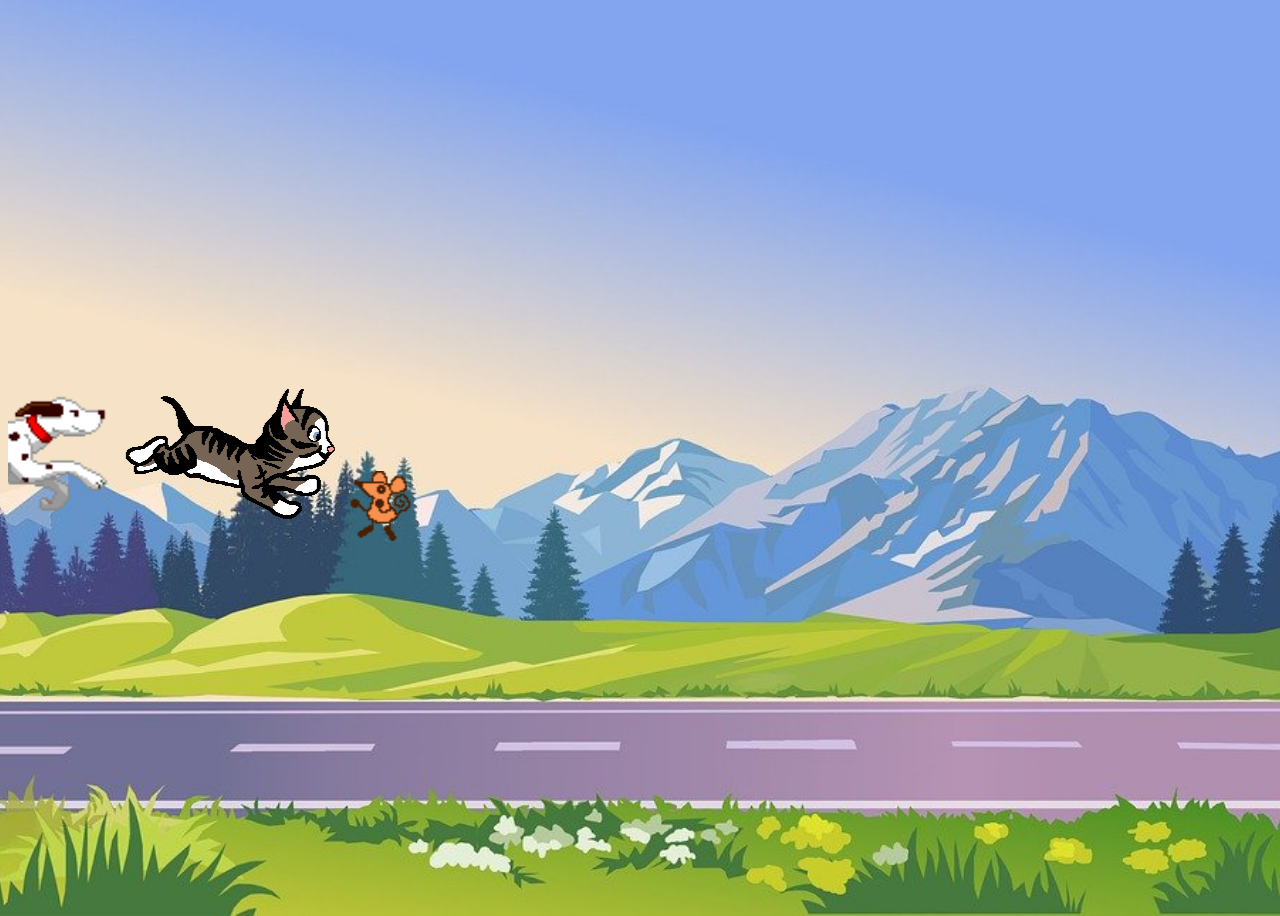
<file: MERN/Marquee/index.html>
<!DOCTYPE html>
<html lang="en">
<head>
    <meta charset="UTF-8">
    <title>Marquee</title>
    <link rel="stylesheet" href="style.css">
</head>
<body>
    <div class="marquee">
        <div class="marquee__slider">
            <marquee behavior="scroll" direction="right" scrollamount="25px">
                <img class="dog" src="dog.gif" alt="">
                <img class="cat" src="cat.gif" alt="" srcset="">
                <img class="mouse" src="mouse.gif" alt="">
            </marquee>
        </div>
    </div>
</body>
</html>
</file>
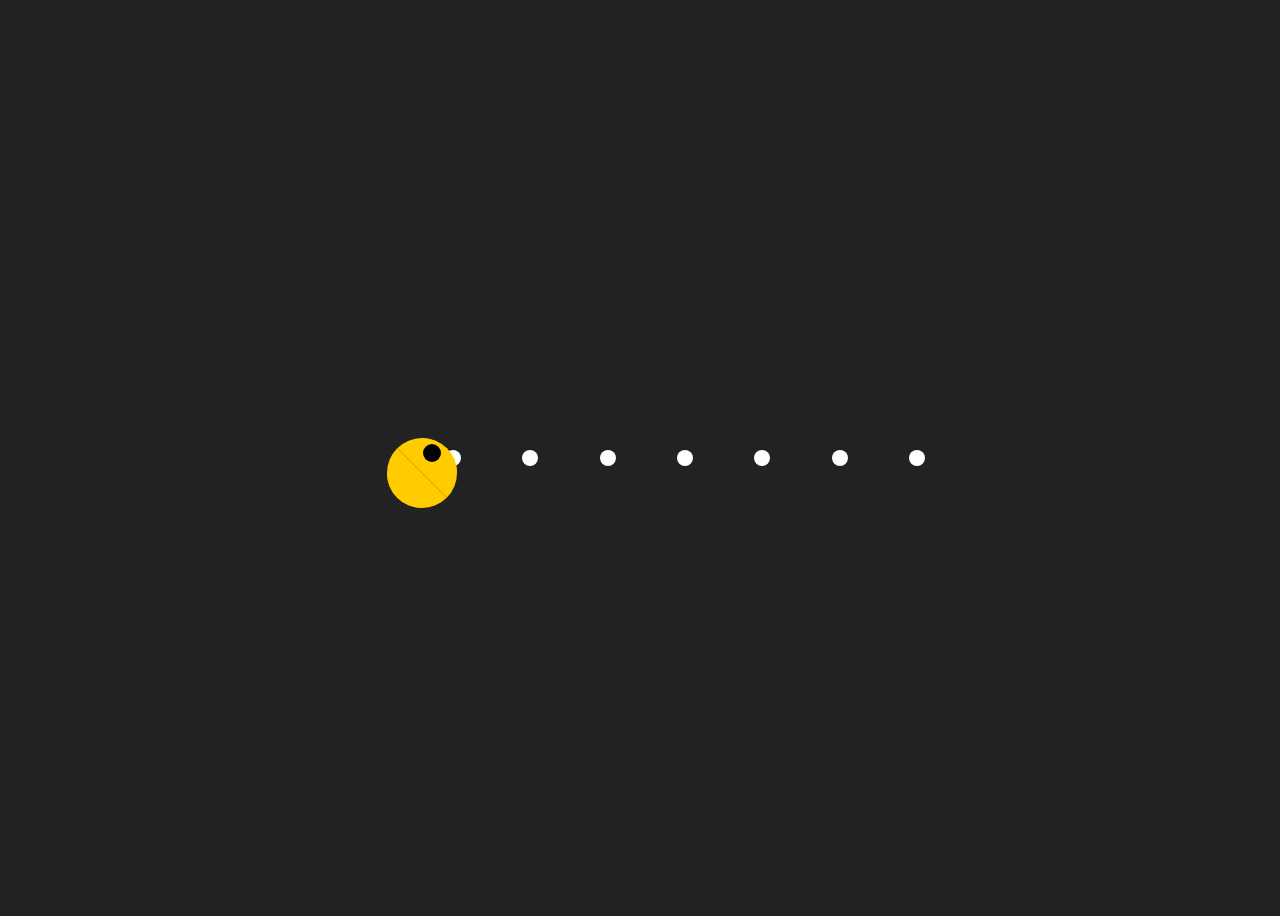
<file: MERN/PAC_MAN/index.html>
<!DOCTYPE html>
<html lang="en">
<head>
    <meta charset="UTF-8">
    <title>Title</title>
    <link rel="stylesheet" href="style.css">
</head>
<body>
<main class="container">
    <div class="face-man">
        <div class="eye"></div>
    </div>
    <div class="moving-food"></div>
    <div class="moving-food"></div>
    <div class="moving-food"></div>
    <div class="moving-food"></div>
    <div class="moving-food"></div>
    <div class="moving-food"></div>
    <div class="moving-food"></div>
</main>
</body>
</html>
</file>
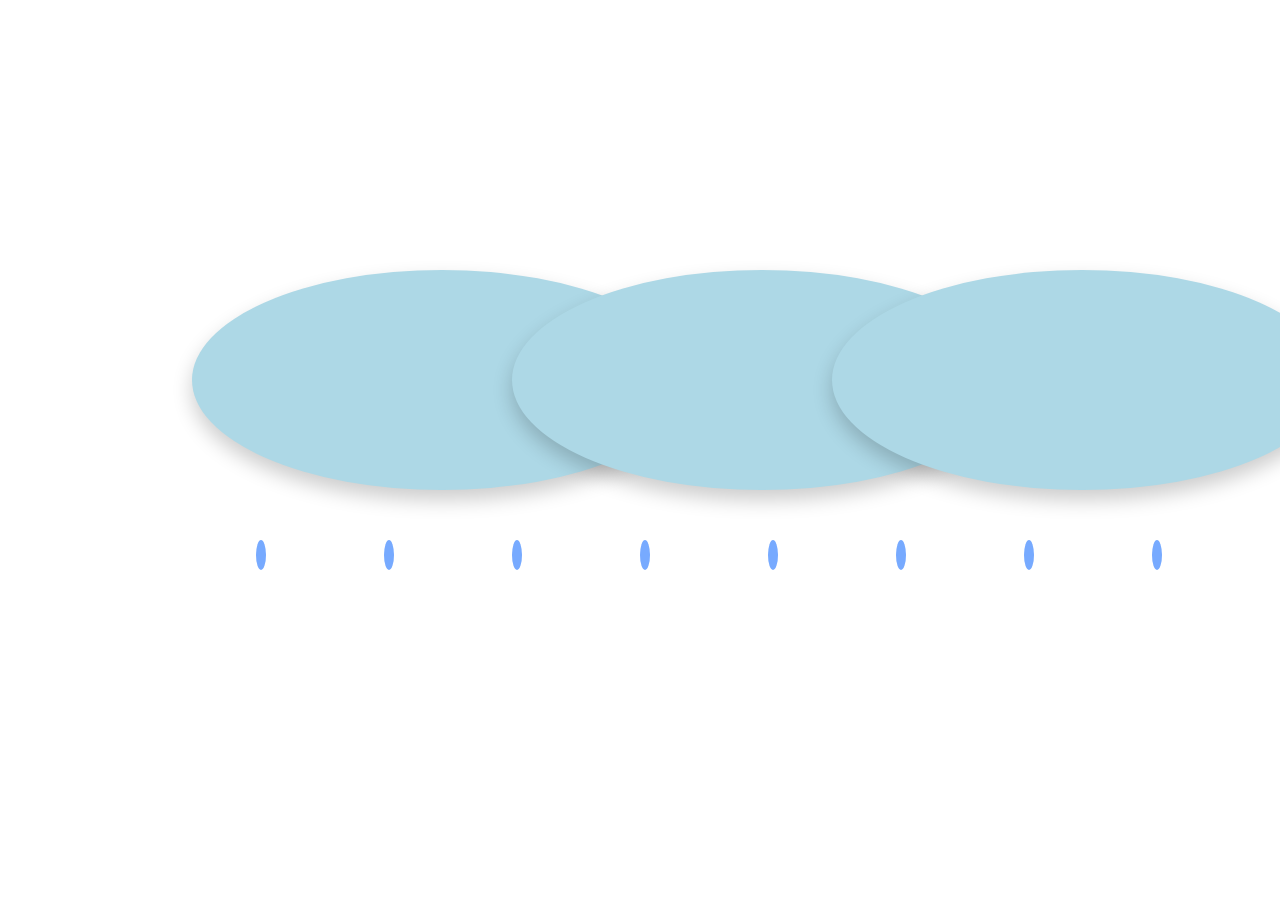
<file: MERN/Raining_Cloud/index.html>
<!DOCTYPE html>
<html lang="en">
<head>
    <meta charset="UTF-8">
    <title>Rain with Clouds</title>
    <link rel="stylesheet" href="style.css">
</head>
<body>
    <div class="cloud cloud1"></div>
    <div class="cloud cloud2"></div>
    <div class="cloud cloud3"></div>

    <div class="rainfall drop"></div>
    <div class="rainfall drop1"></div>
    <div class="rainfall drop2"></div>
    <div class="rainfall drop3"></div>
    <div class="rainfall drop4"></div>
    <div class="rainfall drop5"></div>
    <div class="rainfall drop6"></div>
    <div class="rainfall drop7"></div>

    <div class="rainbow"></div>
    <div class="white"></div>
</body>
</html>
</file>
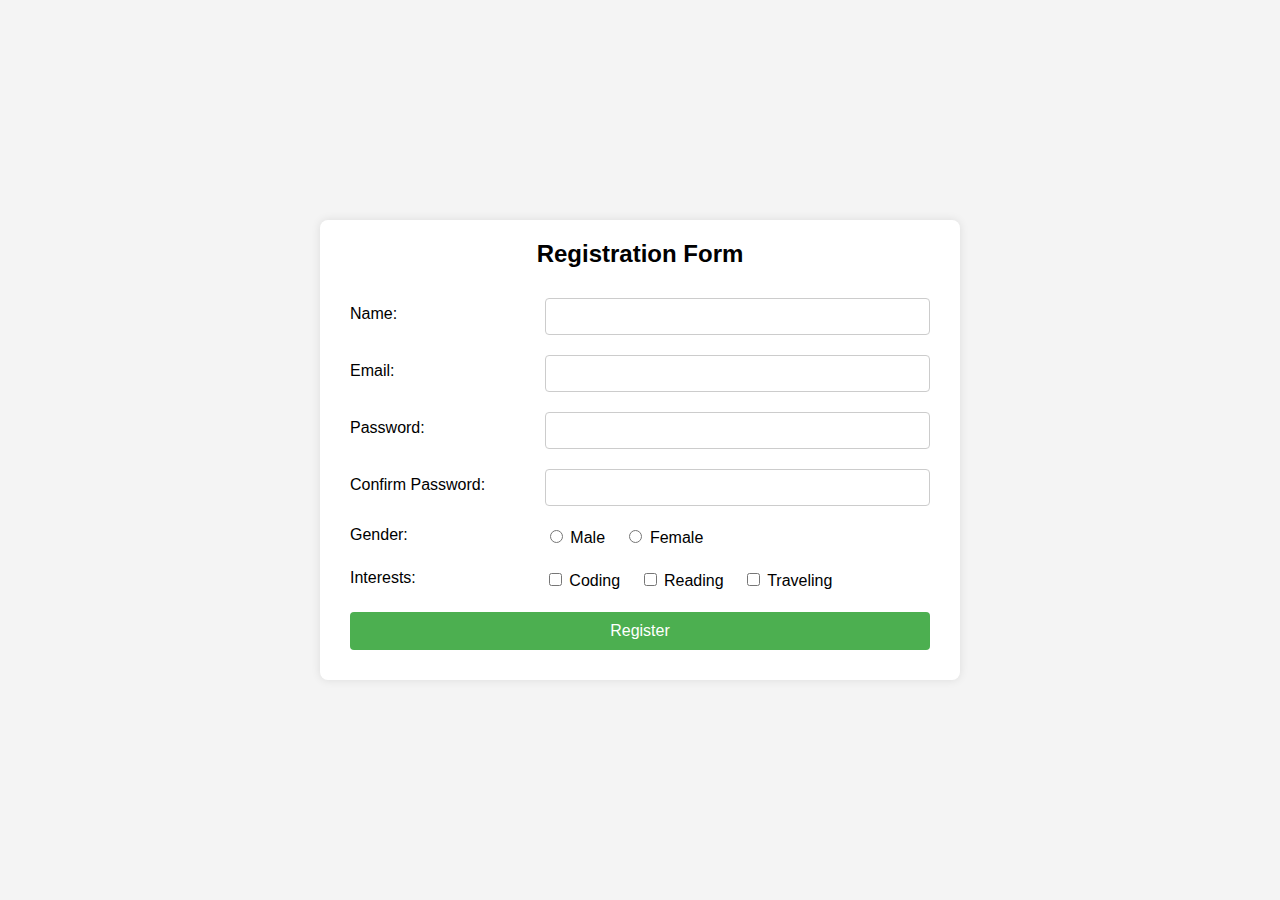
<file: MERN/Registration/index.html>
<!DOCTYPE html>
<html lang="en">
<head>
    <meta charset="UTF-8">
    <title>Registration Form</title>
    <link rel="stylesheet" href="style.css">
</head>
<body>
<div class="container">
    <form class="registration-form">
        <h2>Registration Form</h2>
        <table>
            <tr>
                <td><label for="name">Name:</label></td>
                <td><input type="text" id="name" name="name" required></td>
            </tr>
            <tr>
                <td><label for="email">Email:</label></td>
                <td><input type="email" id="email" name="email" required></td>
            </tr>
            <tr>
                <td><label for="password">Password:</label></td>
                <td><input type="password" id="password" name="password" required></td>
            </tr>
            <tr>
                <td><label for="confirm-password">Confirm Password:</label></td>
                <td><input type="password" id="confirm-password" name="confirm-password" required></td>
            </tr>
            <tr>
                <td><label>Gender:</label></td>
                <td>
                    <input type="radio" id="male" name="gender" value="male">
                    <label for="male">Male</label>
                    <input type="radio" id="female" name="gender" value="female">
                    <label for="female">Female</label>
                </td>
            </tr>
            <tr>
                <td><label>Interests:</label></td>
                <td>
                    <input type="checkbox" id="coding" name="interests" value="coding">
                    <label for="coding">Coding</label>
                    <input type="checkbox" id="reading" name="interests" value="reading">
                    <label for="reading">Reading</label>
                    <input type="checkbox" id="traveling" name="interests" value="traveling">
                    <label for="traveling">Traveling</label>
                </td>
            </tr>
            <tr>
                <td colspan="2"><button type="submit">Register</button></td>
            </tr>
        </table>
    </form>
</div>
</body>
</html>
</file>
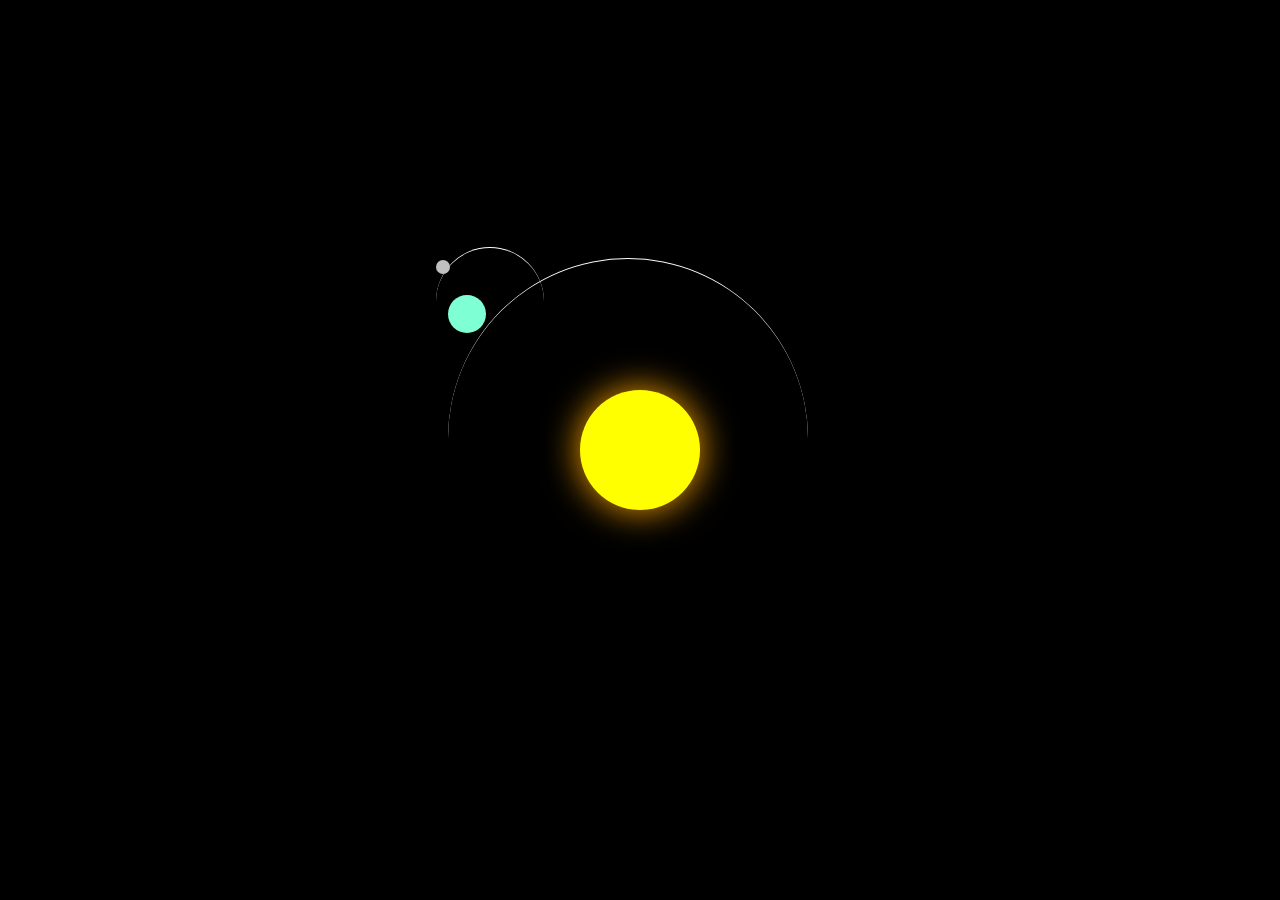
<file: MERN/Solar System/index.html>
<!DOCTYPE html>
<html lang="en">
<head>
    <meta charset="UTF-8">
    <title>solar system</title>
    <link rel="stylesheet" href="style.css">
</head>
<body>
<div class="container">
    <div class="sun"></div>
    <div class="earth">
        <div class="moon">

        </div>
    </div>
</div>
</body>
</html>
</file>
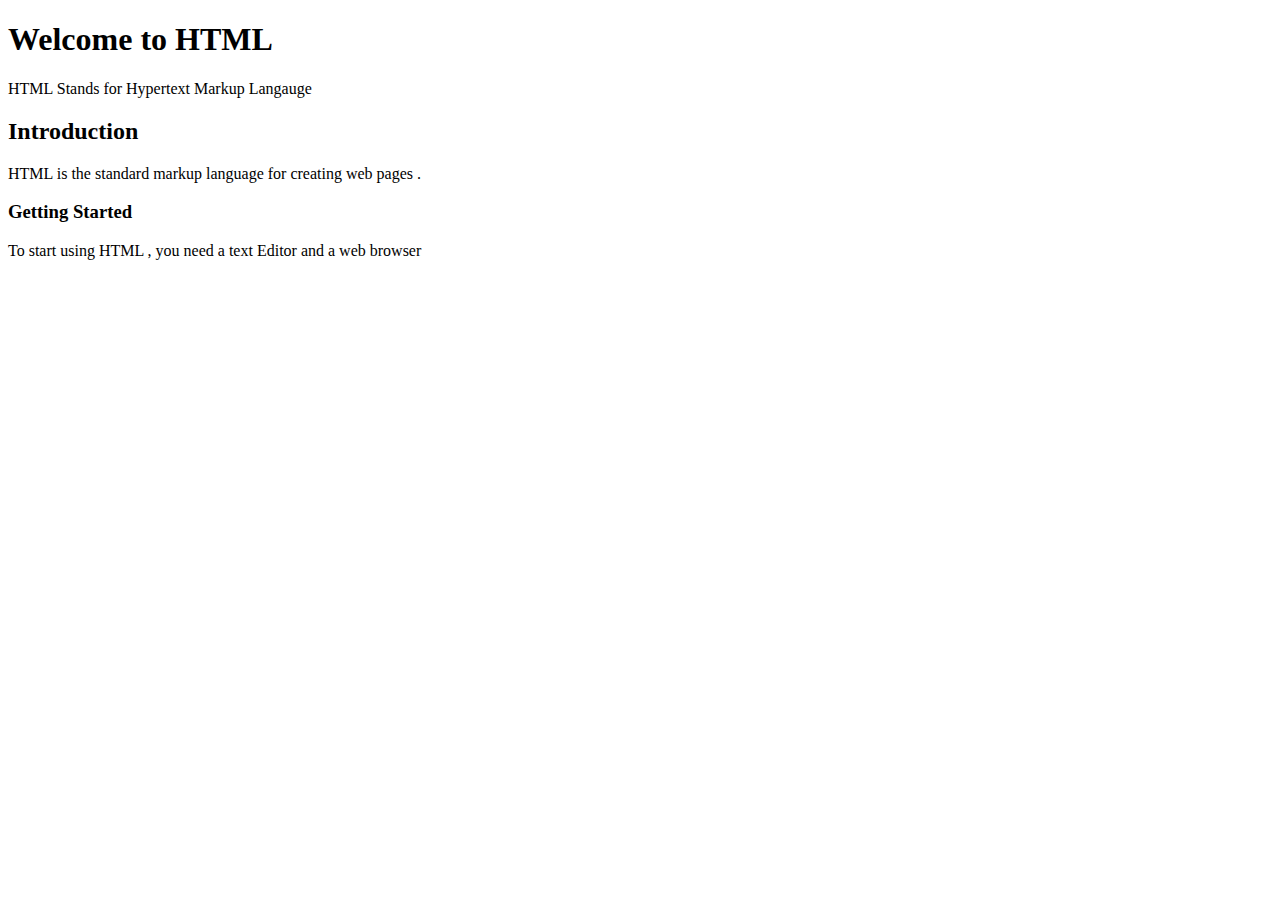
<file: MERN/basic_structure.html>
<!DOCTYPE html>
<html lang="en">
<head>
    <meta charset="UTF-8">
    <meta name="viewport" content="width=device-width, initial-scale=1.0">
    <title>Document</title>
</head>
<body>
    <h1> Welcome to HTML</h1>
    <p> HTML Stands for Hypertext Markup Langauge </p>
    <h2> Introduction </h2>
    <p> HTML is the standard markup language for creating web pages . </p>
    <h3> Getting Started </h3>
    <p> To start using HTML , you need a  text Editor and a web browser</p>
</body>
</html>
</file>
<file: MERN/Marquee/style.css>
.dog{
    width: 25%;
}

.mouse{
    width: 5%;
}

.day,.cat,.mouse{
    margin-top: 30%;
}

body{
    background-image: url("bg.jpg");
    background-repeat: no-repeat;
    height: 100vh;
    background-size: cover;
    background-position: center;
}
</file>
<file: MERN/PAC_MAN/style.css>
body{  display: flex;
    align-items: center;
    justify-content: center;
    background: #222;
    height: 100vh;
}

.container {
    display: flex;
    align-items: center;
    overflow: hidden;
    height: 50vh;
    width: 50%;
}



.eye{
    position: relative;
    width: 60px;
    height: 60px;
    display: block;
    top: -30px;
    margin: 0 15px;
    border-radius: 50%;
    &::before {
        content: "";
        position: absolute;
        top: 1%;
        left: 35%;
        width: 30%;
        height: 30%;
        background: #000;
        border-radius: 50%;
    }
}


.face-man {
    position: relative;
    background: transparent;
    z-index: 1;
    top: 10%;
    left: 10%;
    &::before,
    &::after {
        position: absolute;
        top: -35px;
        display: block;
        border-radius: 50%;
        content: "";
        height: 0;
        width: 0;
    }

    &::before {
        animation: face-top .5s ease infinite;
        border: 35px solid #FFCC00;
        border-left-color: transparent;
        border-bottom-color: transparent;
    }

    &::after {
        animation: face-down .5s ease infinite;
        border: 35px solid #FFCC00;
        border-right-color: transparent;
        border-top-color: transparent;
    }
}
@keyframes face-top {
    0%,100%{transform: rotate(-45deg)}
    50%{transform: rotate(-80deg)}

}
@keyframes face-down {
    0%,100%{transform: rotate(-40deg)}
    50%{transform: rotate(-0deg)}
}

.moving-food{
    display: flex;
    justify-content: space-around;
    animation: eating-path 0.5s linear infinite;
    width: 100%;
    &::before{
        background-color: white;
        border-radius: 50%;
        content: "";
        width: 1rem;
        height: 1rem;
    }
}

@keyframes eating-path {
    0%{transform: translate(50%);}
    100%{transform: translate(-50%)}
}
</file>
<file: MERN/Raining_Cloud/style.css>
.cloud {
    width: 500px;
    height: 220px;
    background-color: lightblue;
    border-radius: 50%;
    position: absolute;
    box-shadow: 0 10px 20px rgba(0, 0, 0, 0.2);
}

.cloud1 {
    top: 30%;
    left: 15%;
}
.cloud2 {
    top: 30%;
    left: 40%;
}
.cloud3 {
    top: 30%;
    left: 65%;
}

.rainfall {
    width: 10px;
    height: 30px;
    background-color: #77AAff;
    border-radius: 50%;
    position: absolute;
    animation: fall 1s infinite linear;
}

.drop {
    left: 20%;
    top: 60%;
    animation-delay: 0s;
}
.drop1 {
    left: 30%;
    top: 60%;
    animation-delay: 0.2s;
}
.drop2 {
    left: 40%;
    top: 60%;
    animation-delay: 0.4s;
}
.drop3 {
    left: 50%;
    top: 60%;
    animation-delay: 0.6s;
}
.drop4 {
    left: 60%;
    top: 60%;
    animation-delay: 0.8s;
}
.drop5 {
    left: 70%;
    top: 60%;
    animation-delay: 1s;
}

.drop6 {
    left: 80%;
    top: 60%;
    animation-delay: 1.2s;
}

.drop7 {
    left: 90%;
    top: 60%;
    animation-delay: 1.4s;
}

@keyframes fall {
    0% {
        top: 150px;
        opacity: 0;
    }
    100% {
        top: 400px;
        opacity: 1;
    }
}


.rainbow {
    position: absolute;
    top: 0;
    left: 20%;
    width: 70%;
    height: 225px;
    background: linear-gradient(to right, red, orange, yellow, green, blue, indigo, violet);
    animation: appear 2s ease-in forwards;
    opacity: 0;
    border-radius: 100% 100% 0 0;
}

.white{
    position: absolute;
    width: 65%;
    height: 155px;
    background:white;
    top: 10%;
    left: 23%;
    border-radius: 100% 100% 0 0;
}


@keyframes appear {
    0% {
        opacity: 0;
    }
    100% {
        opacity: 1;
    }
}
</file>
<file: MERN/Registration/style.css>
body {
    font-family: Arial, sans-serif;
    display: flex;
    justify-content: center;
    align-items: center;
    height: 100vh;
    margin: 0;
    background-color: #f4f4f4;
}

.container {
    width: 90%;
    max-width: 600px;
    background-color: #fff;
    border-radius: 8px;
    box-shadow: 0 0 10px rgba(0, 0, 0, 0.1);
    padding: 20px;
}

h2 {
    margin-top: 0;
    text-align: center;
}

table {
    width: 100%;
    border-collapse: collapse;
}

td {
    padding: 10px;
}

label {
    display: block;
    margin-bottom: 5px;
}

input[type="text"],
input[type="email"],
input[type="password"] {
    width: 100%;
    padding: 10px;
    box-sizing: border-box;
    border: 1px solid #ccc;
    border-radius: 4px;
}

input[type="radio"] + label {
    display: inline;
    margin-right: 15px;
}


input[type="checkbox"] + label {
    display: inline;
    margin-right: 15px;
}


button {
    background-color: #4CAF50;
    color: white;
    padding: 10px 15px;
    border: none;
    border-radius: 4px;
    cursor: pointer;
    width: 100%;
    font-size: 16px;
}

button:hover {
    background-color: #45a049;
}
</file>
<file: MERN/Solar System/style.css>
body{
    margin: 0;
    height: 100vh;
    display: flex;
    align-items: center;
    justify-content: center;
    background-color: black;
    overflow: hidden;
}
.container{
    font-size: 12px;
    height:40em;
    width: 40em;
    position: relative;
}
.sun{
    position: absolute;
    margin-top: 15em;
    margin-left: 15em;
    width: 10em;
    height: 10em;
    background-color: yellow;
    border-radius:50em;
    box-shadow: 0 0 3em orange;
}
.earth,.moon{
    position: absolute;
    border-style: solid;
    border-color: white transparent transparent transparent;
    border-width: 0.1em 0em 0em;
    border-radius: 100%;
}
.earth{
    width: 30em;
    height: 30em;
    margin-left: 4em;
    margin-top: 4em;
    animation: orbit 20s linear infinite;
}
.moon{
    height: 9em;
    width: 9em;
    left: -1em;
    top: -1em;
    animation: orbit 3s linear infinite;
}
.earth::before, .moon::before{
    position: absolute;
    border-radius: 50%;
    content: ' ';
}
.earth::before{
    margin-top: 3em;
    margin-right: 3em;
    width: 3.2em;
    height: 3.2em;
    background-color: aquamarine;
}
.moon::before{
    margin-top: 1em;
    margin-right: 1em;
    width: 1.2em;
    height: 1.2em;
    background-color: silver;
}
@keyframes orbit{
    to{
        transform: rotate(360deg);
    }
}
</file>
